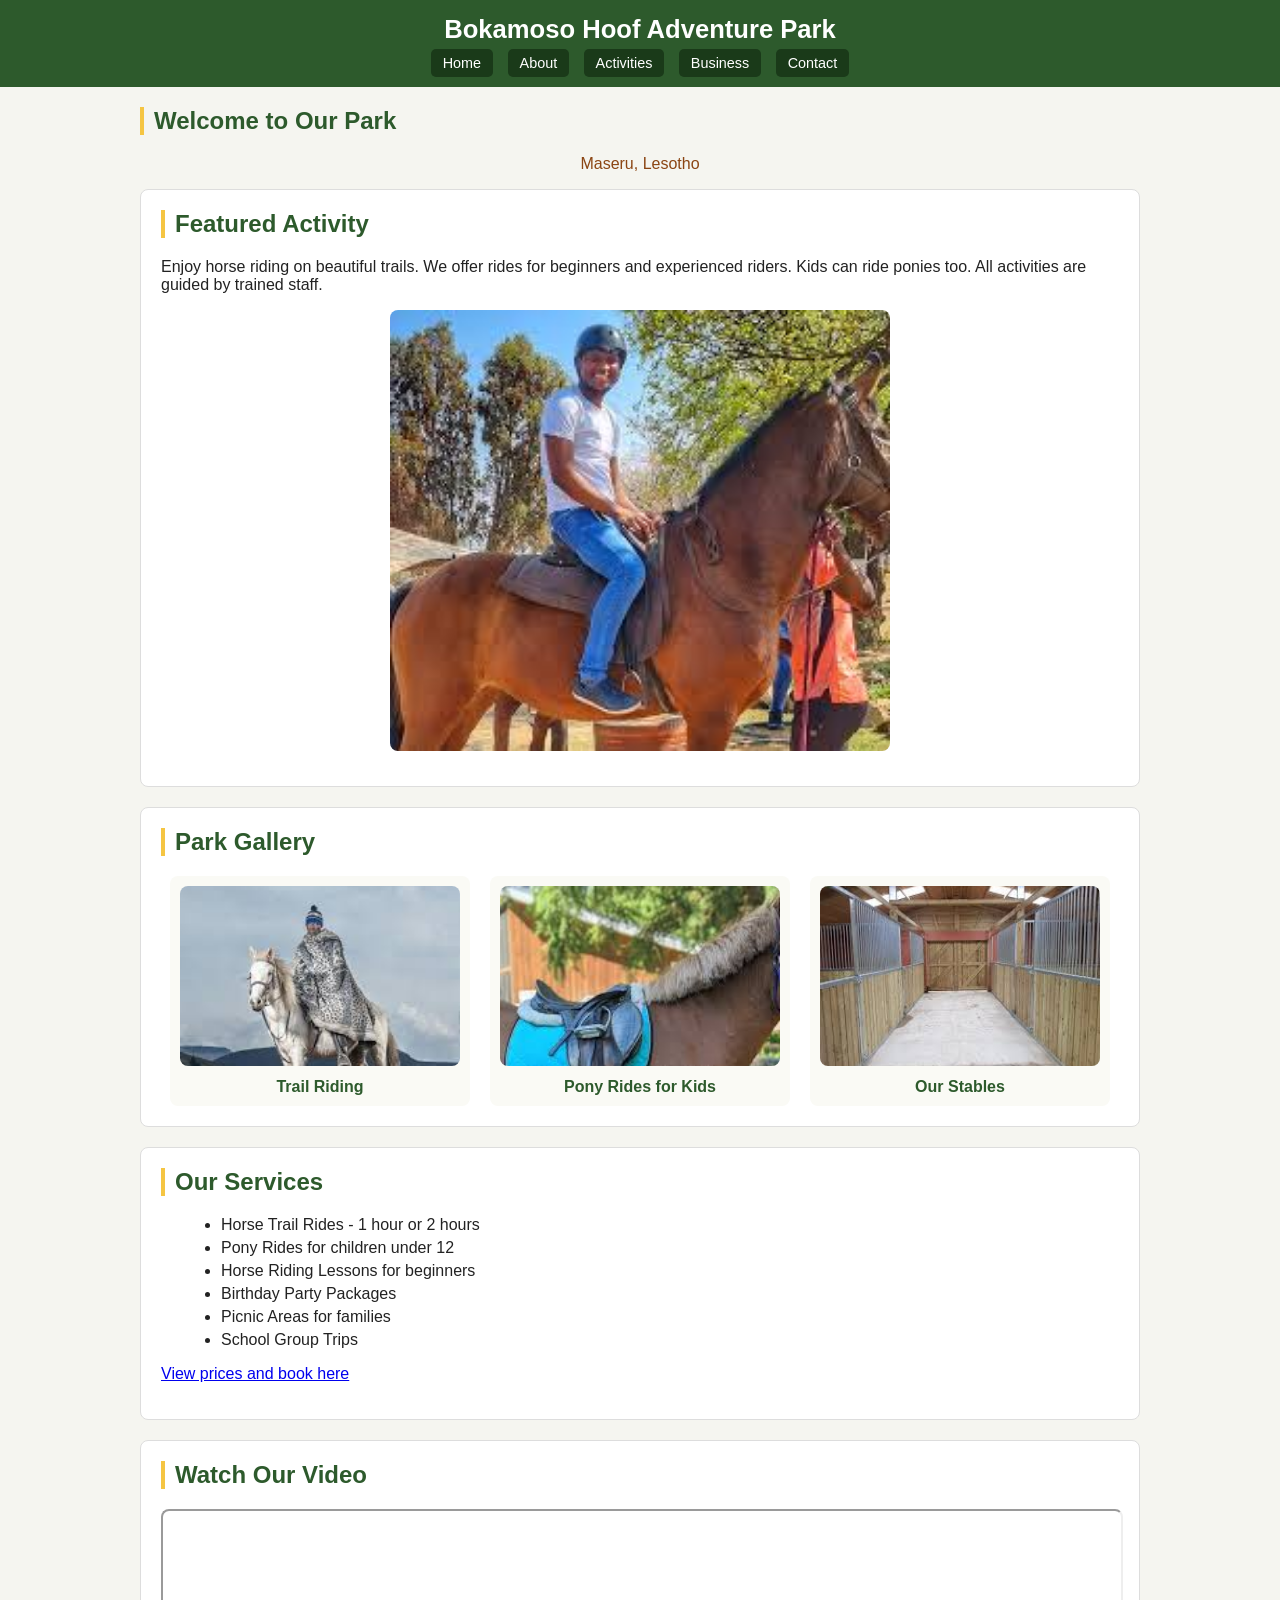
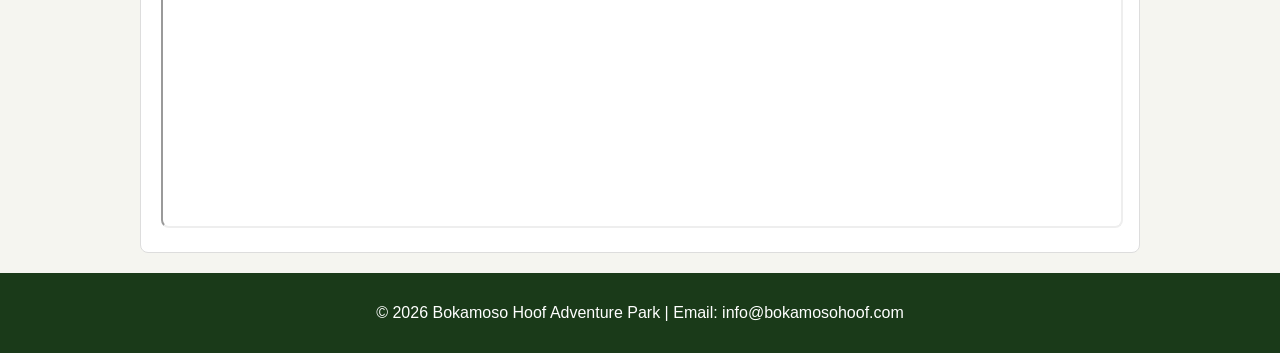
<file: index.html>
<!DOCTYPE html>
<html lang="en">
<head>
  <meta charset="UTF-8">
  <meta name="viewport" content="width=device-width, initial-scale=1.0">
  <title>Bokamoso Hoof Adventure Park</title>
  <link rel="stylesheet" href="css/style.css">
</head>
<body>
<header>
  <h1>Bokamoso Hoof Adventure Park</h1>
  <nav>
    <ul>
      <li><a href="index.html">Home</a></li>
      <li><a href="about.html">About</a></li>
      <li><a href="products.html">Activities</a></li>
      <li><a href="business.html">Business</a></li>
      <li><a href="contact.html">Contact</a></li>
    </ul>
  </nav>
</header>

<main>
  <h2>Welcome to Our Park</h2>
  <p style="text-align: center; color: #8B4513;">Maseru, Lesotho</p>

  <section>
    <h2>Featured Activity</h2>
    <p>Enjoy horse riding on beautiful trails. We offer rides for beginners and experienced riders. Kids can ride ponies too. All activities are guided by trained staff.</p>
    <img class="img-large" src="assets/images/horese.jpg" alt="Horse riding" onerror="this.src='https://placehold.co/500x300/2d5a2c/white?text=Horse+Riding'">
  </section>

  <section>
    <h2>Park Gallery</h2>
    <div class="gallery">
      <figure>
        <img src="assets/images/trail.jpg" alt="Trail riding" onerror="this.src='https://placehold.co/250x180/2d5a2c/white?text=Trail+Riding'">
        <figcaption>Trail Riding</figcaption>
      </figure>
      <figure>
        <img src="assets/images/pony.jpg" alt="Pony rides" onerror="this.src='https://placehold.co/250x180/2d5a2c/white?text=Pony+Rides'">
        <figcaption>Pony Rides for Kids</figcaption>
      </figure>
      <figure>
        <img src="assets/images/stables.jpg" alt="Stables" onerror="this.src='https://placehold.co/250x180/2d5a2c/white?text=Stables'">
        <figcaption>Our Stables</figcaption>
      </figure>
    </div>
  </section>

  <section>
    <h2>Our Services</h2>
    <ul>
      <li>Horse Trail Rides - 1 hour or 2 hours</li>
      <li>Pony Rides for children under 12</li>
      <li>Horse Riding Lessons for beginners</li>
      <li>Birthday Party Packages</li>
      <li>Picnic Areas for families</li>
      <li>School Group Trips</li>
    </ul>
    <p><a href="products.html">View prices and book here</a></p>
  </section>

  <section>
  <h2>Watch Our Video</h2>
  <iframe 
    width="100%" 
    height="315" 
    src="https://www.youtube.com/embed/qKnGtwAi0MU"
    title="YouTube video player"
    allow="accelerometer; autoplay; clipboard-write; encrypted-media; gyroscope; picture-in-picture"
    allowfullscreen>
  </iframe>
</section>
</main>

<footer>
  <p>© 2026 Bokamoso Hoof Adventure Park | Email: info@bokamosohoof.com</p>
</footer>
</body>
</html>
</file>
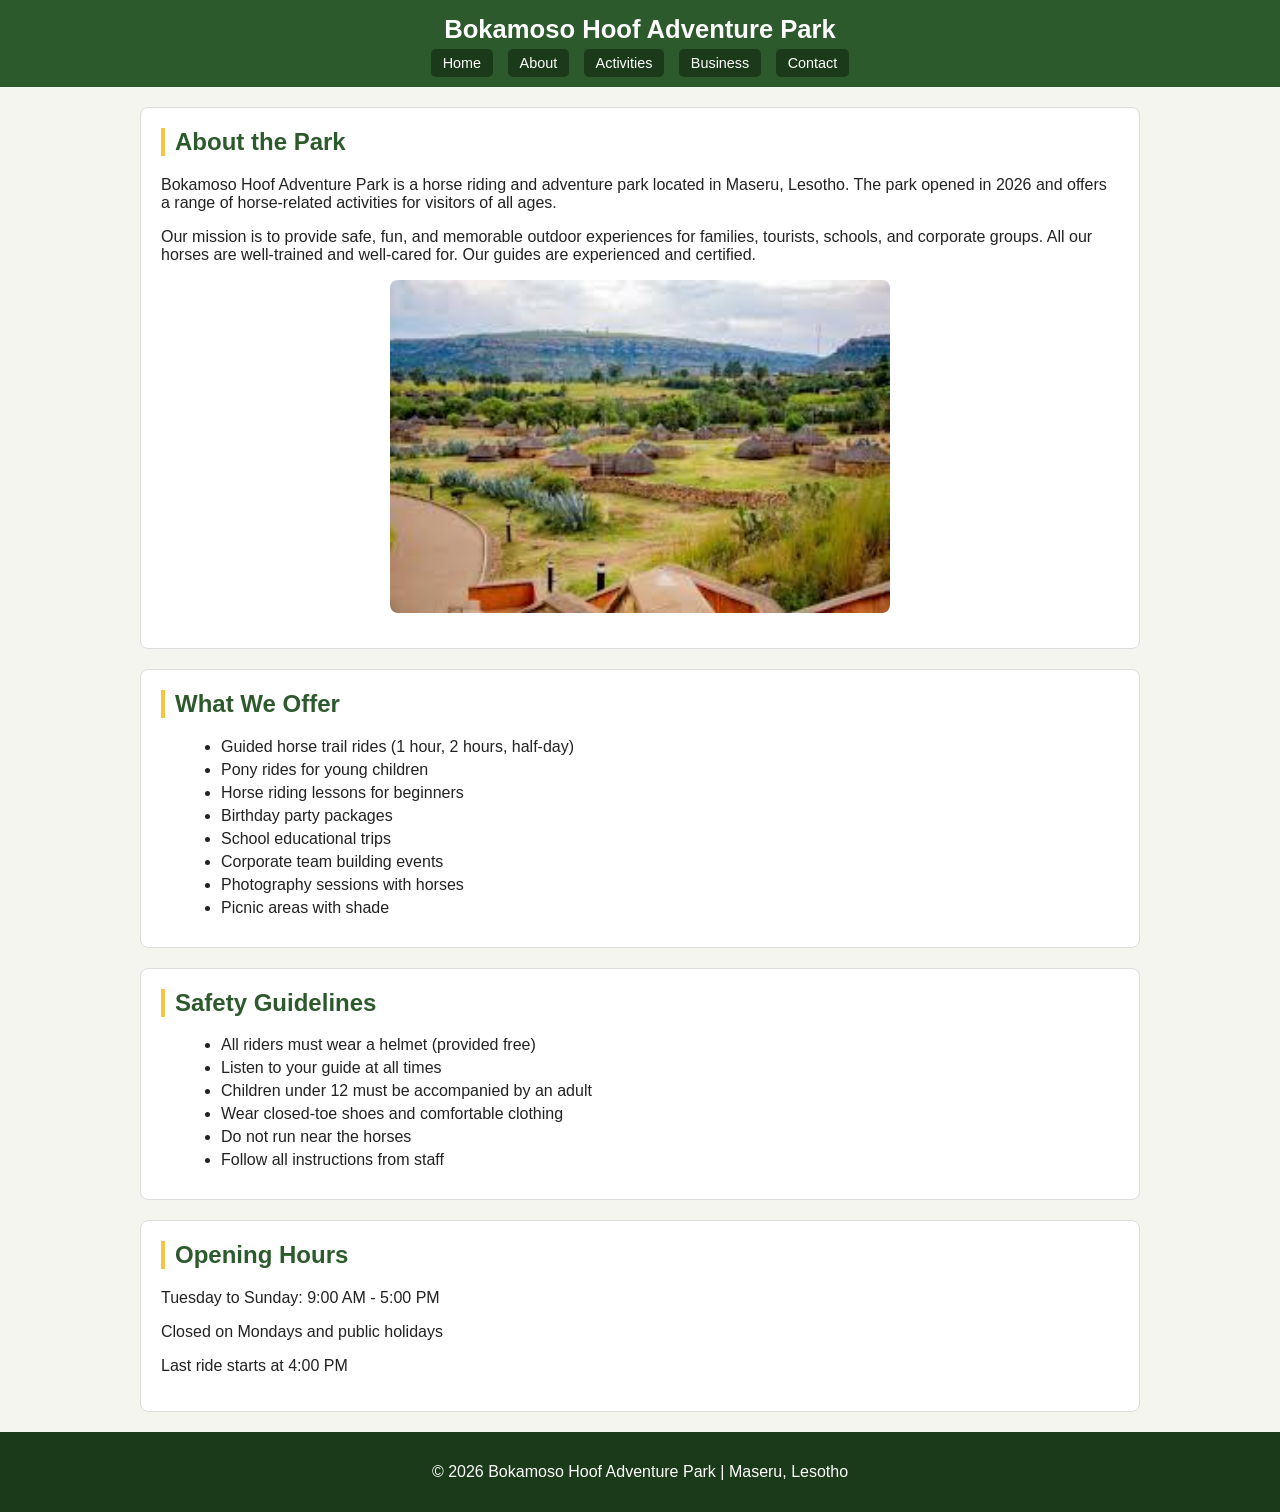
<file: about.html>
<!DOCTYPE html>
<html lang="en">
<head>
  <meta charset="UTF-8">
  <meta name="viewport" content="width=device-width, initial-scale=1.0">
  <title>About - Bokamoso Hoof Adventure Park</title>
  <link rel="stylesheet" href="css/style.css">
</head>
<body>
<header>
  <h1>Bokamoso Hoof Adventure Park</h1>
  <nav>
    <ul>
      <li><a href="index.html">Home</a></li>
      <li><a href="about.html">About</a></li>
      <li><a href="products.html">Activities</a></li>
      <li><a href="business.html">Business</a></li>
      <li><a href="contact.html">Contact</a></li>
    </ul>
  </nav>
</header>

<main>
  <section>
    <h2>About the Park</h2>
    <p>Bokamoso Hoof Adventure Park is a horse riding and adventure park located in Maseru, Lesotho. The park opened in 2026 and offers a range of horse-related activities for visitors of all ages.</p>
    <p>Our mission is to provide safe, fun, and memorable outdoor experiences for families, tourists, schools, and corporate groups. All our horses are well-trained and well-cared for. Our guides are experienced and certified.</p>
    <img class="img-large" src="assets/images/park.jpg" alt="Park view" onerror="this.src='https://placehold.co/500x300/2d5a2c/white?text=Our+Park'">
  </section>

  <section>
    <h2>What We Offer</h2>
    <ul>
      <li>Guided horse trail rides (1 hour, 2 hours, half-day)</li>
      <li>Pony rides for young children</li>
      <li>Horse riding lessons for beginners</li>
      <li>Birthday party packages</li>
      <li>School educational trips</li>
      <li>Corporate team building events</li>
      <li>Photography sessions with horses</li>
      <li>Picnic areas with shade</li>
    </ul>
  </section>

  <section>
    <h2>Safety Guidelines</h2>
    <ul>
      <li>All riders must wear a helmet (provided free)</li>
      <li>Listen to your guide at all times</li>
      <li>Children under 12 must be accompanied by an adult</li>
      <li>Wear closed-toe shoes and comfortable clothing</li>
      <li>Do not run near the horses</li>
      <li>Follow all instructions from staff</li>
    </ul>
  </section>

  <section>
    <h2>Opening Hours</h2>
    <p>Tuesday to Sunday: 9:00 AM - 5:00 PM</p>
    <p>Closed on Mondays and public holidays</p>
    <p>Last ride starts at 4:00 PM</p>
  </section>
</main>

<footer>
  <p>© 2026 Bokamoso Hoof Adventure Park | Maseru, Lesotho</p>
</footer>
</body>
</html>
</file>
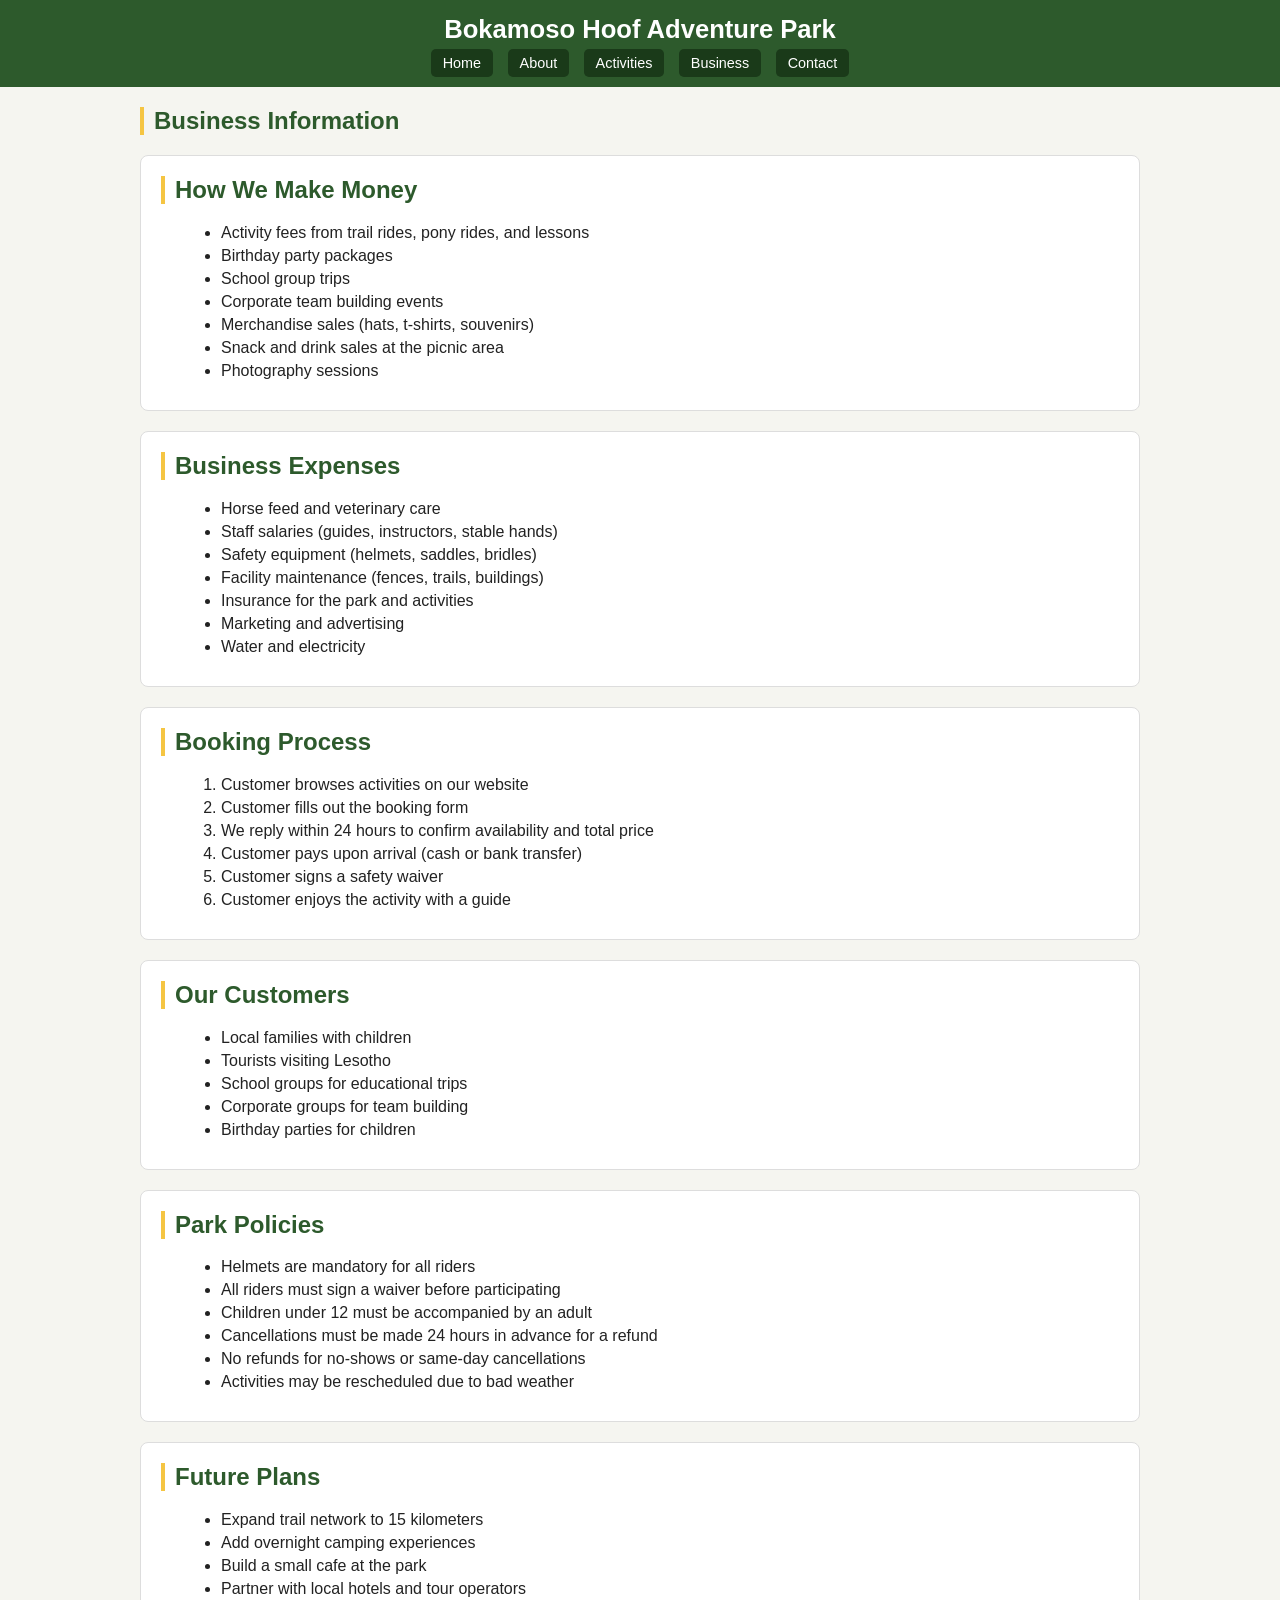
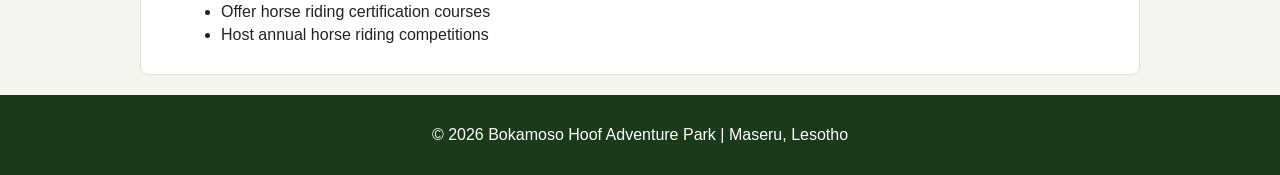
<file: business.html>
<!DOCTYPE html>
<html lang="en">
<head>
  <meta charset="UTF-8">
  <meta name="viewport" content="width=device-width, initial-scale=1.0">
  <title>Business - Bokamoso Hoof Adventure Park</title>
  <link rel="stylesheet" href="css/style.css">
</head>
<body>
<header>
  <h1>Bokamoso Hoof Adventure Park</h1>
  <nav>
    <ul>
      <li><a href="index.html">Home</a></li>
      <li><a href="about.html">About</a></li>
      <li><a href="products.html">Activities</a></li>
      <li><a href="business.html">Business</a></li>
      <li><a href="contact.html">Contact</a></li>
    </ul>
  </nav>
</header>

<main>
  <h2>Business Information</h2>

  <section>
    <h2>How We Make Money</h2>
    <ul>
      <li>Activity fees from trail rides, pony rides, and lessons</li>
      <li>Birthday party packages</li>
      <li>School group trips</li>
      <li>Corporate team building events</li>
      <li>Merchandise sales (hats, t-shirts, souvenirs)</li>
      <li>Snack and drink sales at the picnic area</li>
      <li>Photography sessions</li>
    </ul>
  </section>

  <section>
    <h2>Business Expenses</h2>
    <ul>
      <li>Horse feed and veterinary care</li>
      <li>Staff salaries (guides, instructors, stable hands)</li>
      <li>Safety equipment (helmets, saddles, bridles)</li>
      <li>Facility maintenance (fences, trails, buildings)</li>
      <li>Insurance for the park and activities</li>
      <li>Marketing and advertising</li>
      <li>Water and electricity</li>
    </ul>
  </section>

  <section>
    <h2>Booking Process</h2>
    <ol>
      <li>Customer browses activities on our website</li>
      <li>Customer fills out the booking form</li>
      <li>We reply within 24 hours to confirm availability and total price</li>
      <li>Customer pays upon arrival (cash or bank transfer)</li>
      <li>Customer signs a safety waiver</li>
      <li>Customer enjoys the activity with a guide</li>
    </ol>
  </section>

  <section>
    <h2>Our Customers</h2>
    <ul>
      <li>Local families with children</li>
      <li>Tourists visiting Lesotho</li>
      <li>School groups for educational trips</li>
      <li>Corporate groups for team building</li>
      <li>Birthday parties for children</li>
    </ul>
  </section>

  <section>
    <h2>Park Policies</h2>
    <ul>
      <li>Helmets are mandatory for all riders</li>
      <li>All riders must sign a waiver before participating</li>
      <li>Children under 12 must be accompanied by an adult</li>
      <li>Cancellations must be made 24 hours in advance for a refund</li>
      <li>No refunds for no-shows or same-day cancellations</li>
      <li>Activities may be rescheduled due to bad weather</li>
    </ul>
  </section>

  <section>
    <h2>Future Plans</h2>
    <ul>
      <li>Expand trail network to 15 kilometers</li>
      <li>Add overnight camping experiences</li>
      <li>Build a small cafe at the park</li>
      <li>Partner with local hotels and tour operators</li>
      <li>Offer horse riding certification courses</li>
      <li>Host annual horse riding competitions</li>
    </ul>
  </section>
</main>

<footer>
  <p>© 2026 Bokamoso Hoof Adventure Park | Maseru, Lesotho</p>
</footer>
</body>
</html>
</file>
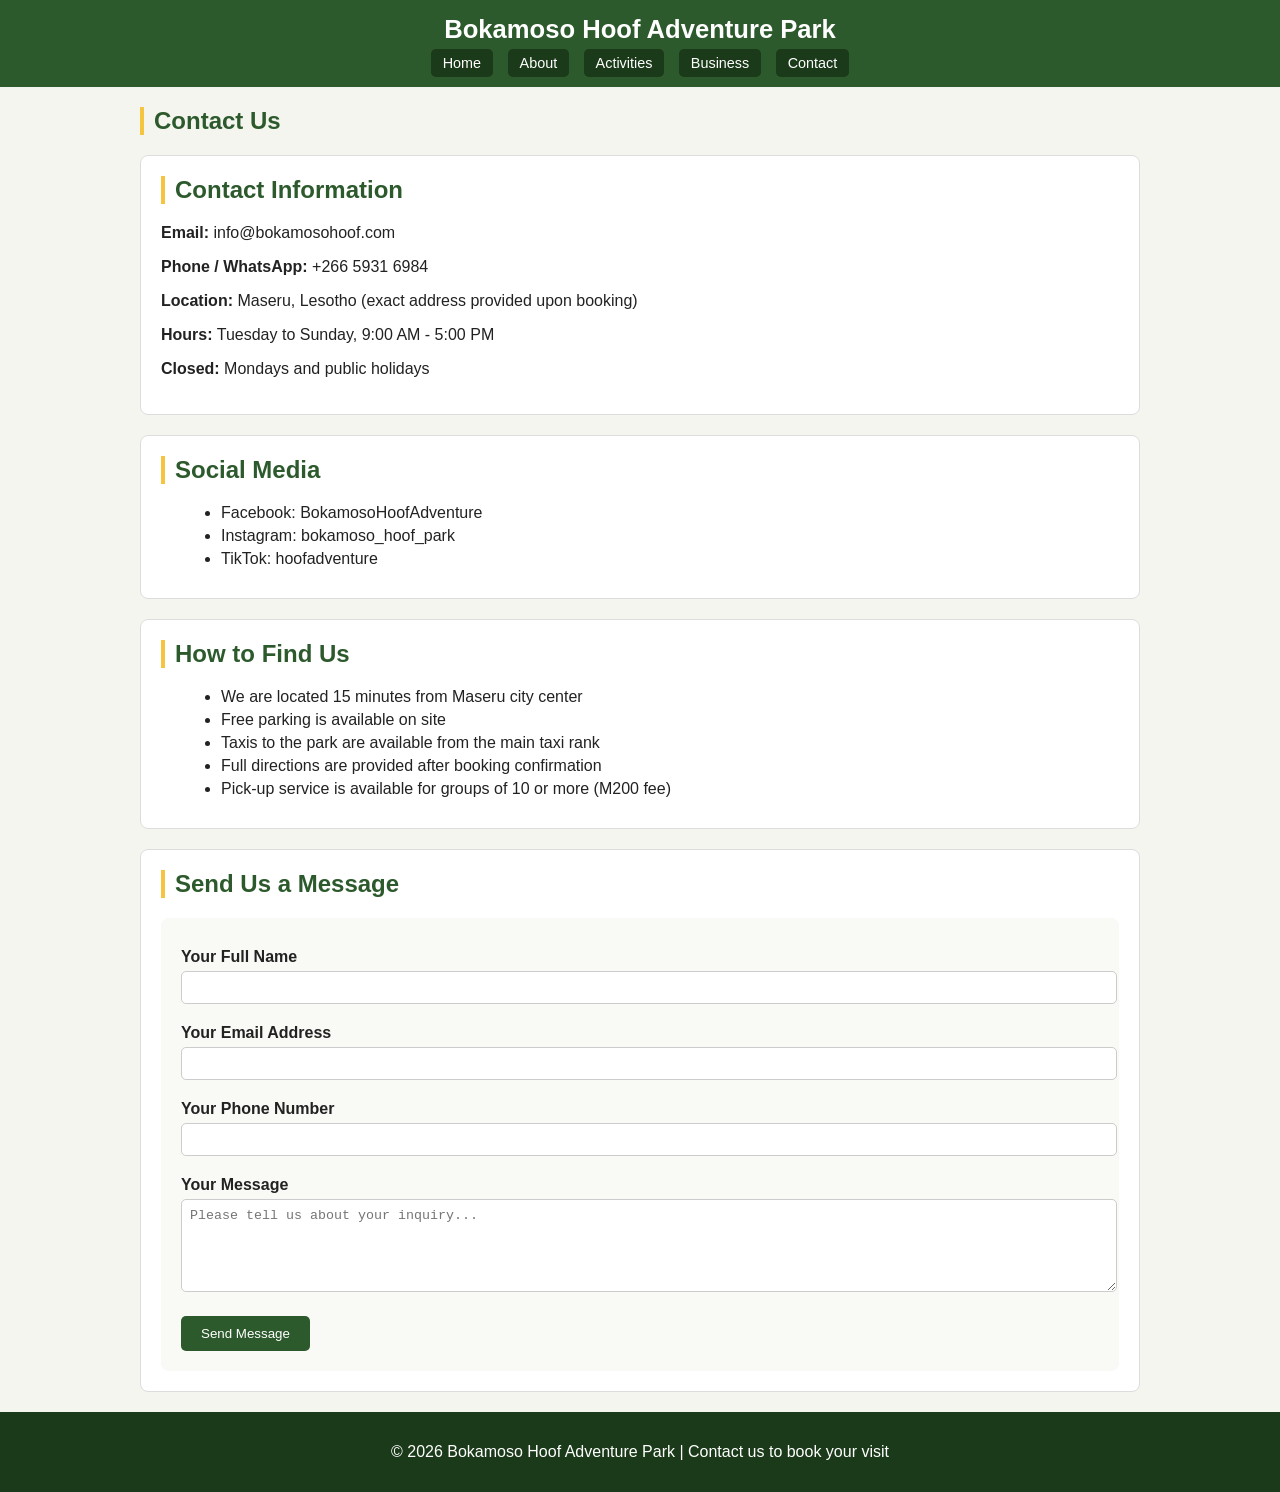
<file: contact.html>
<!DOCTYPE html>
<html lang="en">
<head>
  <meta charset="UTF-8">
  <meta name="viewport" content="width=device-width, initial-scale=1.0">
  <title>Contact - Bokamoso Hoof Adventure Park</title>
  <link rel="stylesheet" href="css/style.css">
</head>
<body>
<header>
  <h1>Bokamoso Hoof Adventure Park</h1>
  <nav>
    <ul>
      <li><a href="index.html">Home</a></li>
      <li><a href="about.html">About</a></li>
      <li><a href="products.html">Activities</a></li>
      <li><a href="business.html">Business</a></li>
      <li><a href="contact.html">Contact</a></li>
    </ul>
  </nav>
</header>

<main>
  <h2>Contact Us</h2>

  <section>
    <h2>Contact Information</h2>
    <p><strong>Email:</strong> info@bokamosohoof.com</p>
    <p><strong>Phone / WhatsApp:</strong> +266 5931 6984</p>
    <p><strong>Location:</strong> Maseru, Lesotho (exact address provided upon booking)</p>
    <p><strong>Hours:</strong> Tuesday to Sunday, 9:00 AM - 5:00 PM</p>
    <p><strong>Closed:</strong> Mondays and public holidays</p>
  </section>

  <section>
    <h2>Social Media</h2>
    <ul>
      <li>Facebook: BokamosoHoofAdventure</li>
      <li>Instagram: bokamoso_hoof_park</li>
      <li>TikTok: hoofadventure</li>
    </ul>
  </section>

  <section>
    <h2>How to Find Us</h2>
    <ul>
      <li>We are located 15 minutes from Maseru city center</li>
      <li>Free parking is available on site</li>
      <li>Taxis to the park are available from the main taxi rank</li>
      <li>Full directions are provided after booking confirmation</li>
      <li>Pick-up service is available for groups of 10 or more (M200 fee)</li>
    </ul>
  </section>

  <section>
    <h2>Send Us a Message</h2>
    <form action="mailto:info@bokamosohoof.com" method="post" enctype="text/plain">
      <label>Your Full Name</label>
      <input type="text" name="Name" required>

      <label>Your Email Address</label>
      <input type="email" name="Email" required>

      <label>Your Phone Number</label>
      <input type="tel" name="Phone">

      <label>Your Message</label>
      <textarea name="Message" rows="5" placeholder="Please tell us about your inquiry..." required></textarea>

      <button type="submit">Send Message</button>
    </form>
  </section>
</main>

<footer>
  <p>© 2026 Bokamoso Hoof Adventure Park | Contact us to book your visit</p>
</footer>
</body>
</html>
</file>
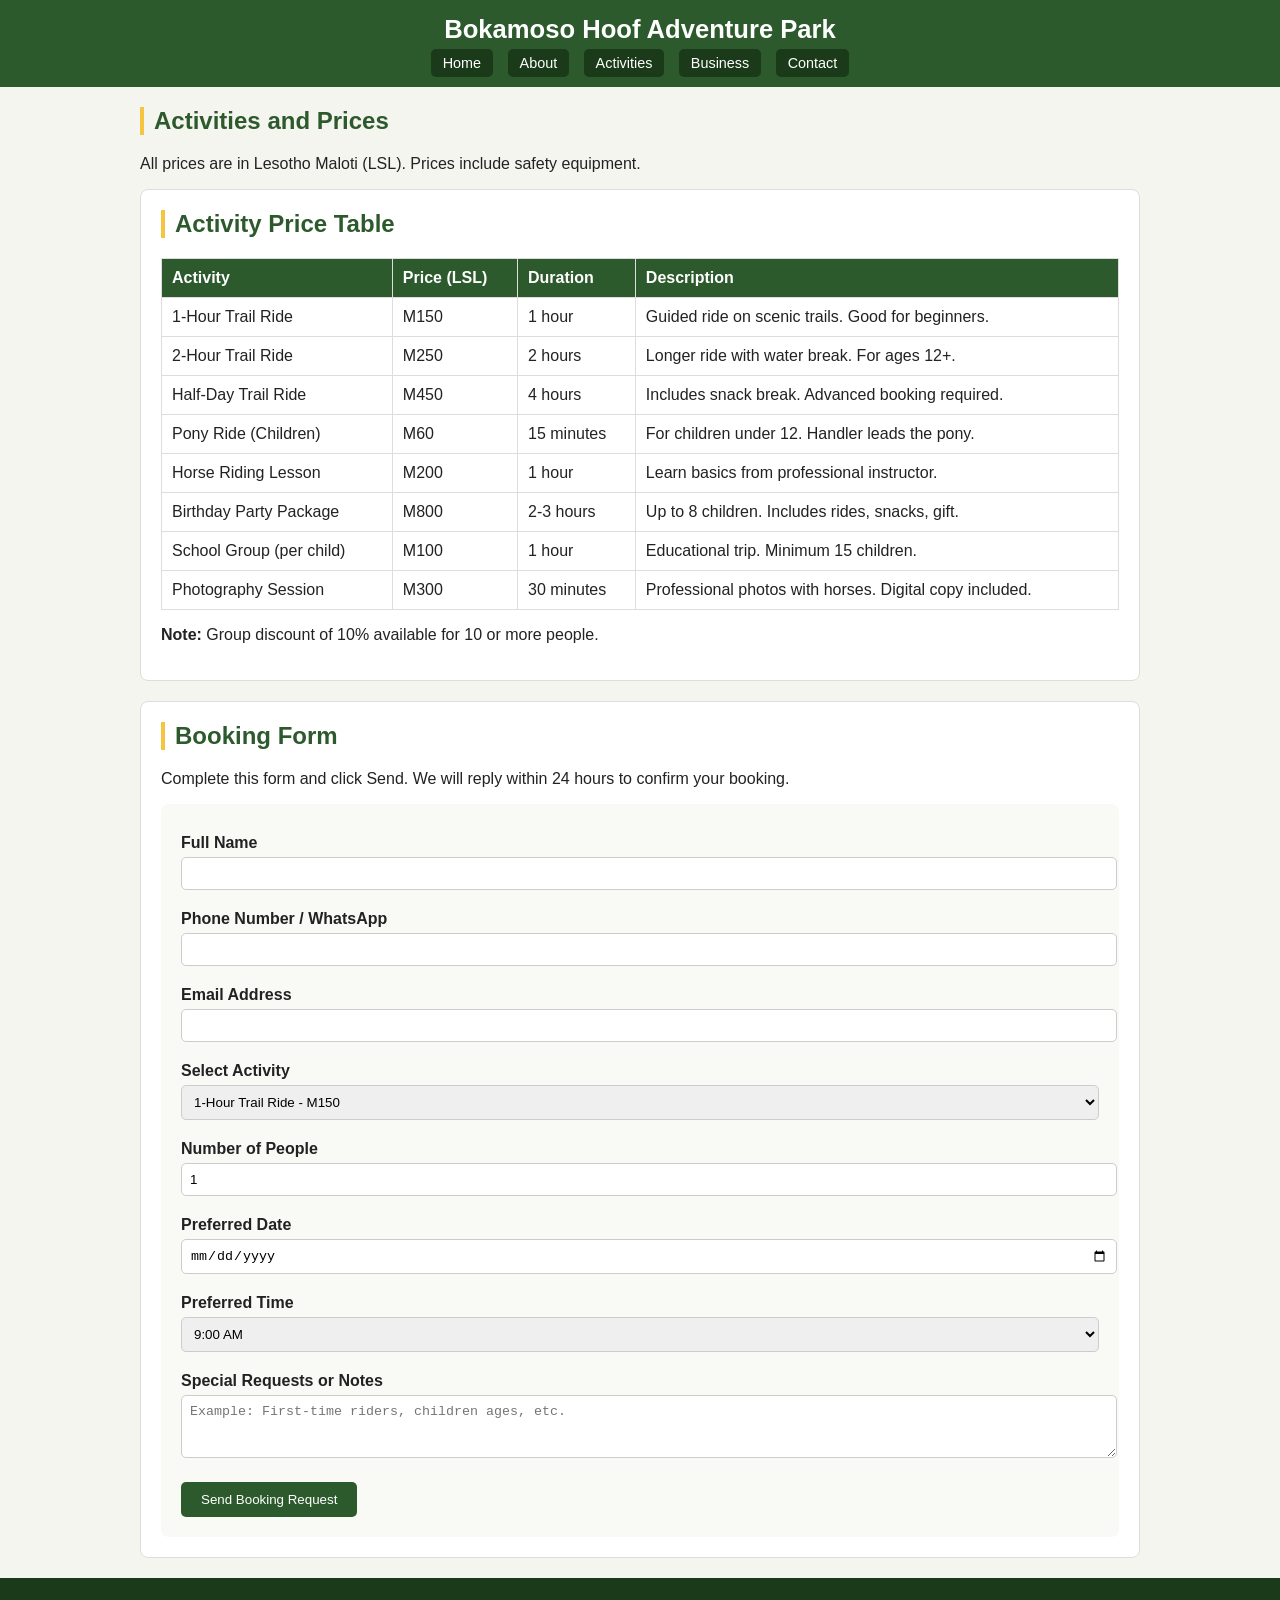
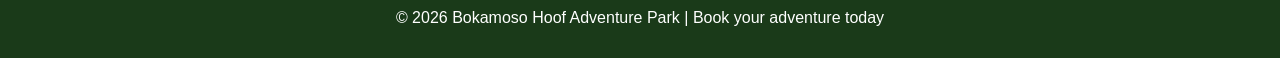
<file: products.html>
<!DOCTYPE html>
<html lang="en">
<head>
  <meta charset="UTF-8">
  <meta name="viewport" content="width=device-width, initial-scale=1.0">
  <title>Activities - Bokamoso Hoof Adventure Park</title>
  <link rel="stylesheet" href="css/style.css">
</head>
<body>
<header>
  <h1>Bokamoso Hoof Adventure Park</h1>
  <nav>
    <ul>
      <li><a href="index.html">Home</a></li>
      <li><a href="about.html">About</a></li>
      <li><a href="products.html">Activities</a></li>
      <li><a href="business.html">Business</a></li>
      <li><a href="contact.html">Contact</a></li>
    </ul>
  </nav>
</header>

<main>
  <h2>Activities and Prices</h2>
  <p>All prices are in Lesotho Maloti (LSL). Prices include safety equipment.</p>

  <section>
    <h2>Activity Price Table</h2>
    <table>
      <thead>
        <tr>
          <th>Activity</th>
          <th>Price (LSL)</th>
          <th>Duration</th>
          <th>Description</th>
        </tr>
      </thead>
      <tbody>
        <tr>
          <td>1-Hour Trail Ride</td>
          <td>M150</td>
          <td>1 hour</td>
          <td>Guided ride on scenic trails. Good for beginners.</td>
        </tr>
        <tr>
          <td>2-Hour Trail Ride</td>
          <td>M250</td>
          <td>2 hours</td>
          <td>Longer ride with water break. For ages 12+.</td>
        </tr>
        <tr>
          <td>Half-Day Trail Ride</td>
          <td>M450</td>
          <td>4 hours</td>
          <td>Includes snack break. Advanced booking required.</td>
        </tr>
        <tr>
          <td>Pony Ride (Children)</td>
          <td>M60</td>
          <td>15 minutes</td>
          <td>For children under 12. Handler leads the pony.</td>
        </tr>
        <tr>
          <td>Horse Riding Lesson</td>
          <td>M200</td>
          <td>1 hour</td>
          <td>Learn basics from professional instructor.</td>
        </tr>
        <tr>
          <td>Birthday Party Package</td>
          <td>M800</td>
          <td>2-3 hours</td>
          <td>Up to 8 children. Includes rides, snacks, gift.</td>
        </tr>
        <tr>
          <td>School Group (per child)</td>
          <td>M100</td>
          <td>1 hour</td>
          <td>Educational trip. Minimum 15 children.</td>
        </tr>
        <tr>
          <td>Photography Session</td>
          <td>M300</td>
          <td>30 minutes</td>
          <td>Professional photos with horses. Digital copy included.</td>
        </tr>
      </tbody>
    </table>
    <p><strong>Note:</strong> Group discount of 10% available for 10 or more people.</p>
  </section>

  <section>
    <h2>Booking Form</h2>
    <p>Complete this form and click Send. We will reply within 24 hours to confirm your booking.</p>

    <form action="mailto:info@bokamosohoof.com" method="post" enctype="text/plain">
      <label>Full Name</label>
      <input type="text" name="Name" required>

      <label>Phone Number / WhatsApp</label>
      <input type="tel" name="Phone" required>

      <label>Email Address</label>
      <input type="email" name="Email" required>

      <label>Select Activity</label>
      <select name="Activity">
        <option>1-Hour Trail Ride - M150</option>
        <option>2-Hour Trail Ride - M250</option>
        <option>Half-Day Trail Ride - M450</option>
        <option>Pony Ride - M60</option>
        <option>Horse Riding Lesson - M200</option>
        <option>Birthday Party Package - M800</option>
        <option>School Group - M100 per child</option>
        <option>Photography Session - M300</option>
      </select>

      <label>Number of People</label>
      <input type="number" name="Quantity" min="1" value="1">

      <label>Preferred Date</label>
      <input type="date" name="Date">

      <label>Preferred Time</label>
      <select name="Time">
        <option>9:00 AM</option>
        <option>10:30 AM</option>
        <option>12:00 PM</option>
        <option>2:00 PM</option>
        <option>3:30 PM</option>
      </select>

      <label>Special Requests or Notes</label>
      <textarea name="Notes" rows="3" placeholder="Example: First-time riders, children ages, etc."></textarea>

      <button type="submit">Send Booking Request</button>
    </form>
  </section>
</main>

<footer>
  <p>© 2026 Bokamoso Hoof Adventure Park | Book your adventure today</p>
</footer>
</body>
</html>
</file>
<file: css/style.css>
/* Simple CSS for Bokamoso Hoof Adventure Park */
body {
  font-family: Arial, Helvetica, sans-serif;
  background: #f5f5f0;
  color: #222;
  margin: 0;
  padding: 0;
}

header {
  background: #2d5a2c;
  padding: 15px;
  text-align: center;
  color: white;
}

header h1 {
  margin: 0;
  font-size: 1.6rem;
}

nav ul {
  list-style: none;
  padding: 0;
  margin: 10px 0 0 0;
  text-align: center;
}

nav li {
  display: inline-block;
  margin: 0 5px;
}

nav a {
  color: white;
  text-decoration: none;
  padding: 6px 12px;
  background: #1a3a19;
  border-radius: 5px;
  font-size: 0.9rem;
}

nav a:hover {
  background: #f5c542;
  color: #1a3a19;
}

main {
  max-width: 1000px;
  margin: 20px auto;
  padding: 0 15px;
}

section {
  background: white;
  padding: 20px;
  margin-bottom: 20px;
  border-radius: 8px;
  border: 1px solid #ddd;
}

h2 {
  color: #2d5a2c;
  margin-top: 0;
  border-left: 4px solid #f5c542;
  padding-left: 10px;
}

h3 {
  color: #8B4513;
}

.gallery {
  display: flex;
  flex-wrap: wrap;
  gap: 20px;
  justify-content: center;
}

.gallery figure {
  flex: 1 1 250px;
  max-width: 280px;
  margin: 0;
  text-align: center;
  background: #fafaf5;
  padding: 10px;
  border-radius: 8px;
}

.gallery img {
  width: 100%;
  height: 180px;
  object-fit: cover;
  border-radius: 8px;
}

.gallery figcaption {
  margin-top: 8px;
  font-weight: bold;
  color: #2d5a2c;
}

.img-large {
  width: 100%;
  max-width: 500px;
  height: auto;
  display: block;
  margin: 15px auto;
  border-radius: 8px;
}

.img-service {
  width: 100%;
  max-width: 400px;
  height: auto;
  display: block;
  margin: 10px auto;
  border-radius: 8px;
}

table {
  width: 100%;
  border-collapse: collapse;
  background: white;
}

th, td {
  border: 1px solid #ddd;
  padding: 10px;
  text-align: left;
}

th {
  background: #2d5a2c;
  color: white;
}

form {
  background: #f9f9f5;
  padding: 20px;
  border-radius: 8px;
}

label {
  font-weight: bold;
  display: block;
  margin-top: 10px;
}

input, select, textarea {
  width: 100%;
  padding: 8px;
  margin-top: 5px;
  margin-bottom: 10px;
  border: 1px solid #ccc;
  border-radius: 5px;
}

button {
  background: #2d5a2c;
  color: white;
  padding: 10px 20px;
  border: none;
  border-radius: 5px;
  cursor: pointer;
  margin-top: 10px;
}

button:hover {
  background: #f5c542;
  color: #1a3a19;
}

ul, ol {
  margin: 10px 0 10px 20px;
}

li {
  margin: 5px 0;
}

iframe {
  max-width: 100%;
  border-radius: 8px;
}

footer {
  background: #1a3a19;
  text-align: center;
  padding: 15px;
  margin-top: 20px;
  color: white;
}

footer a {
  color: #f5c542;
}

@media (max-width: 600px) {
  nav li {
    display: block;
    margin: 8px 0;
  }
  
  h2 {
    font-size: 1.3rem;
  }
}
</file>
